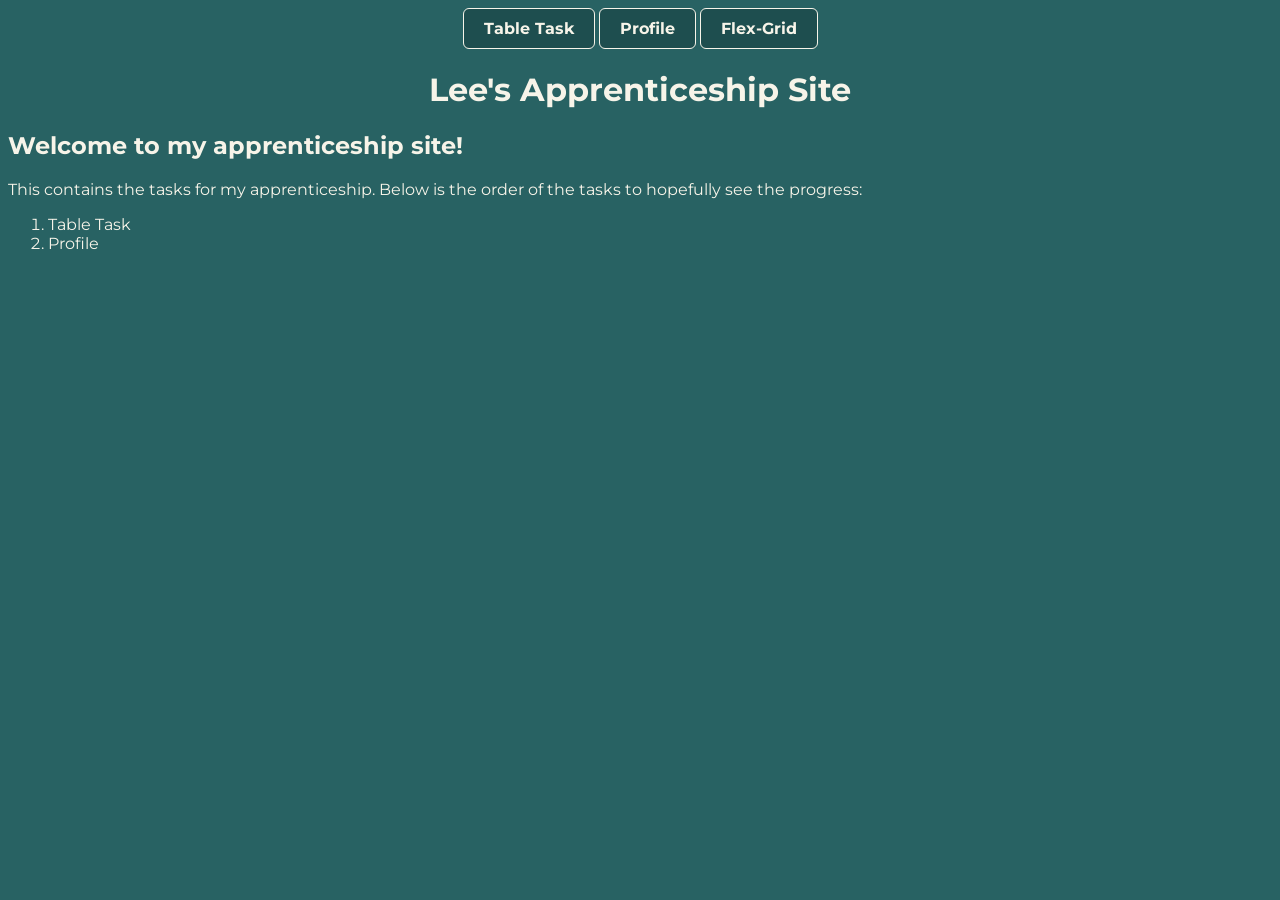
<file: index.html>
<!DOCTYPE html>
<html lang="en">
<head>
    <meta charset="UTF-8">
    <meta name="viewport" content="width=device-width, initial-scale=1.0">
    <link rel="preconnect" href="https://fonts.googleapis.com">
    <link rel="preconnect" href="https://fonts.gstatic.com" crossorigin>
    <link href="https://fonts.googleapis.com/css2?family=Montserrat:ital,wght@0,100..900;1,100..900&display=swap" rel="stylesheet">
    <link rel="stylesheet" href="style.css">
    <link rel="stylesheet" href="index.css">
    <title>Home - Lee's Apprenticeship Site</title>
</head>
<body>
    <nav>
        <a class="nav-button" href="table-task/table-task.html">Table Task</a>
        <a class="nav-button" href="profile/profile.html">Profile</a>
        <a class="nav-button" href="flex-grid/flex-grid.html">Flex-Grid</a>
    </nav>
    <h1>Lee's Apprenticeship Site</h1>
    <h2>Welcome to my apprenticeship site!</h2>
    <p>This contains the tasks for my apprenticeship. Below is the order of the tasks to hopefully see the progress:</p>
    <ol>
        <li>Table Task</li>
        <li>Profile</li>
    </ol>
</body>
</html>
</file>
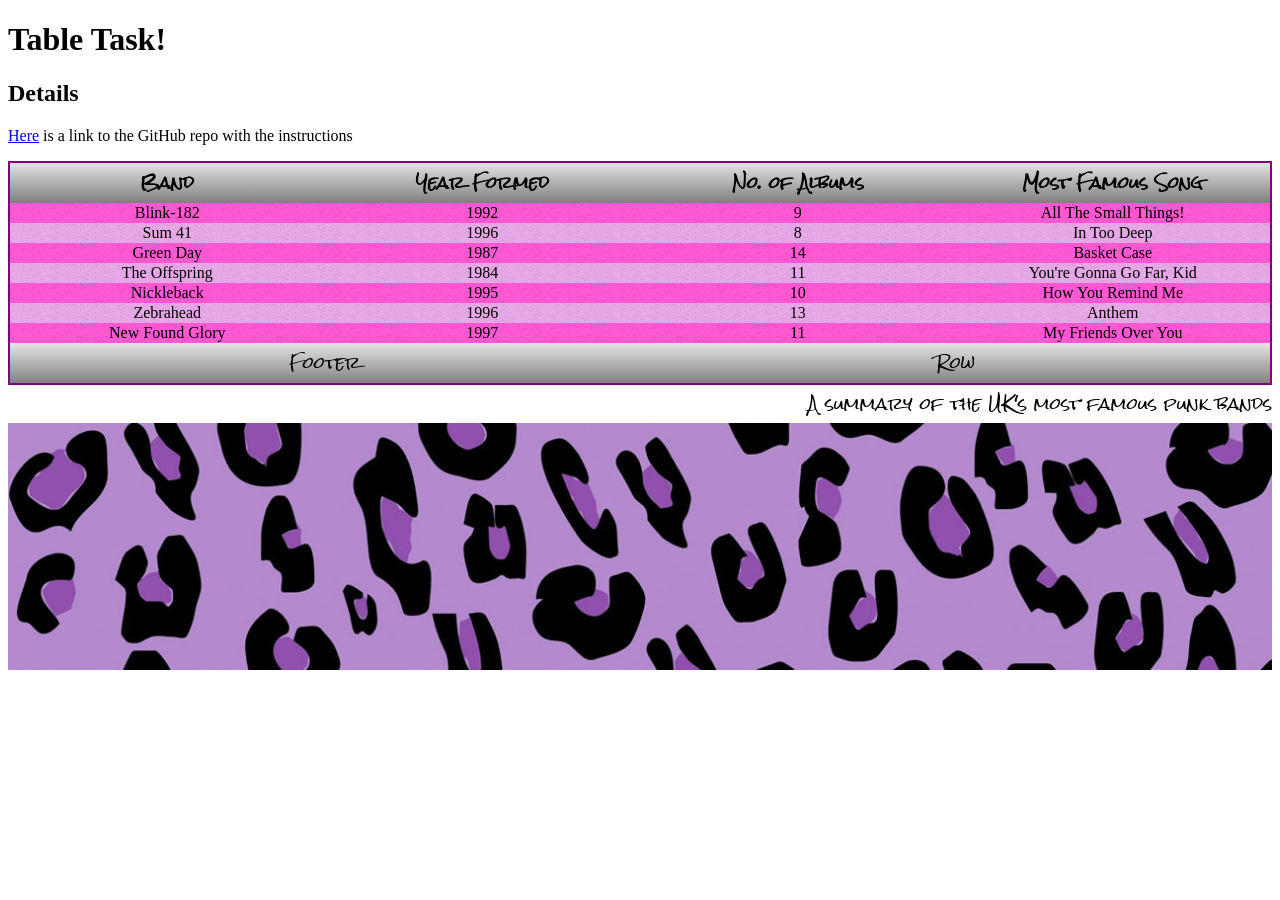
<file: html-table/index.html>
<!DOCTYPE html>
<html lang="en">
  <head>
    <meta charset="UTF-8">
    <link rel="preconnect" href="https://fonts.googleapis.com">
    <link rel="preconnect" href="https://fonts.gstatic.com" crossorigin>
    <link href="https://fonts.googleapis.com/css2?family=Rock+Salt&display=swap" rel="stylesheet">
    <link rel="stylesheet" href="./style.css">
    <meta name="viewport" content="width=device-width, initial-scale=1.0">
    <title>Table Task</title>
  </head>
  <body>
    <h1>Table Task!</h1>
    <h2>Details</h2>
    <p>
        <a href="https://github.com/thecodersguilduk/semantic-html-challenge" target="_blank">Here</a> is a link to the GitHub repo with the instructions
    </p>
    <table>
      <thead>
        <tr>
          <th>Band</th>
          <th>Year Formed</th>
          <th>No. of Albums</th>
          <th>Most Famous Song</th>
        </tr>
      </thead>
      <tbody>
        <tr>
          <td>Blink-182</td>
          <td>1992</td>
          <td>9</td>
          <td>All The Small Things!</td>
        </tr>
        <tr>
          <td>Sum 41</td>
          <td>1996</td>
          <td>8</td>
          <td>In Too Deep</td>
        </tr>
        <tr>
          <td>Green Day</td>
          <td>1987</td>
          <td>14</td>
          <td>Basket Case</td>
        </tr>
        <tr>
          <td>The Offspring</td>
          <td>1984</td>
          <td>11</td>
          <td>You're Gonna Go Far, Kid</td>
        </tr>
        <tr>
          <td>Nickleback</td>
          <td>1995</td>
          <td>10</td>
          <td>How You Remind Me</td>
        </tr>
        <tr>
          <td>Zebrahead</td>
          <td>1996</td>
          <td>13</td>
          <td>Anthem</td>
        </tr>
        <tr>
          <td>New Found Glory</td>
          <td>1997</td>
          <td>11</td>
          <td>My Friends Over You</td>
        </tr>
      </tbody>
      <tfoot>
        <tr>
          <td colspan=2>Footer</td>
          <td colspan=2>Row</td>
        </tr>
      </tfoot>
      <caption>A summary of the UK's most famous punk bands</caption>
    </table>
    <img src='img/leopardskin.jpg' alt='Leopardskin Image' width=100%>
  </body>
</html>
</file>
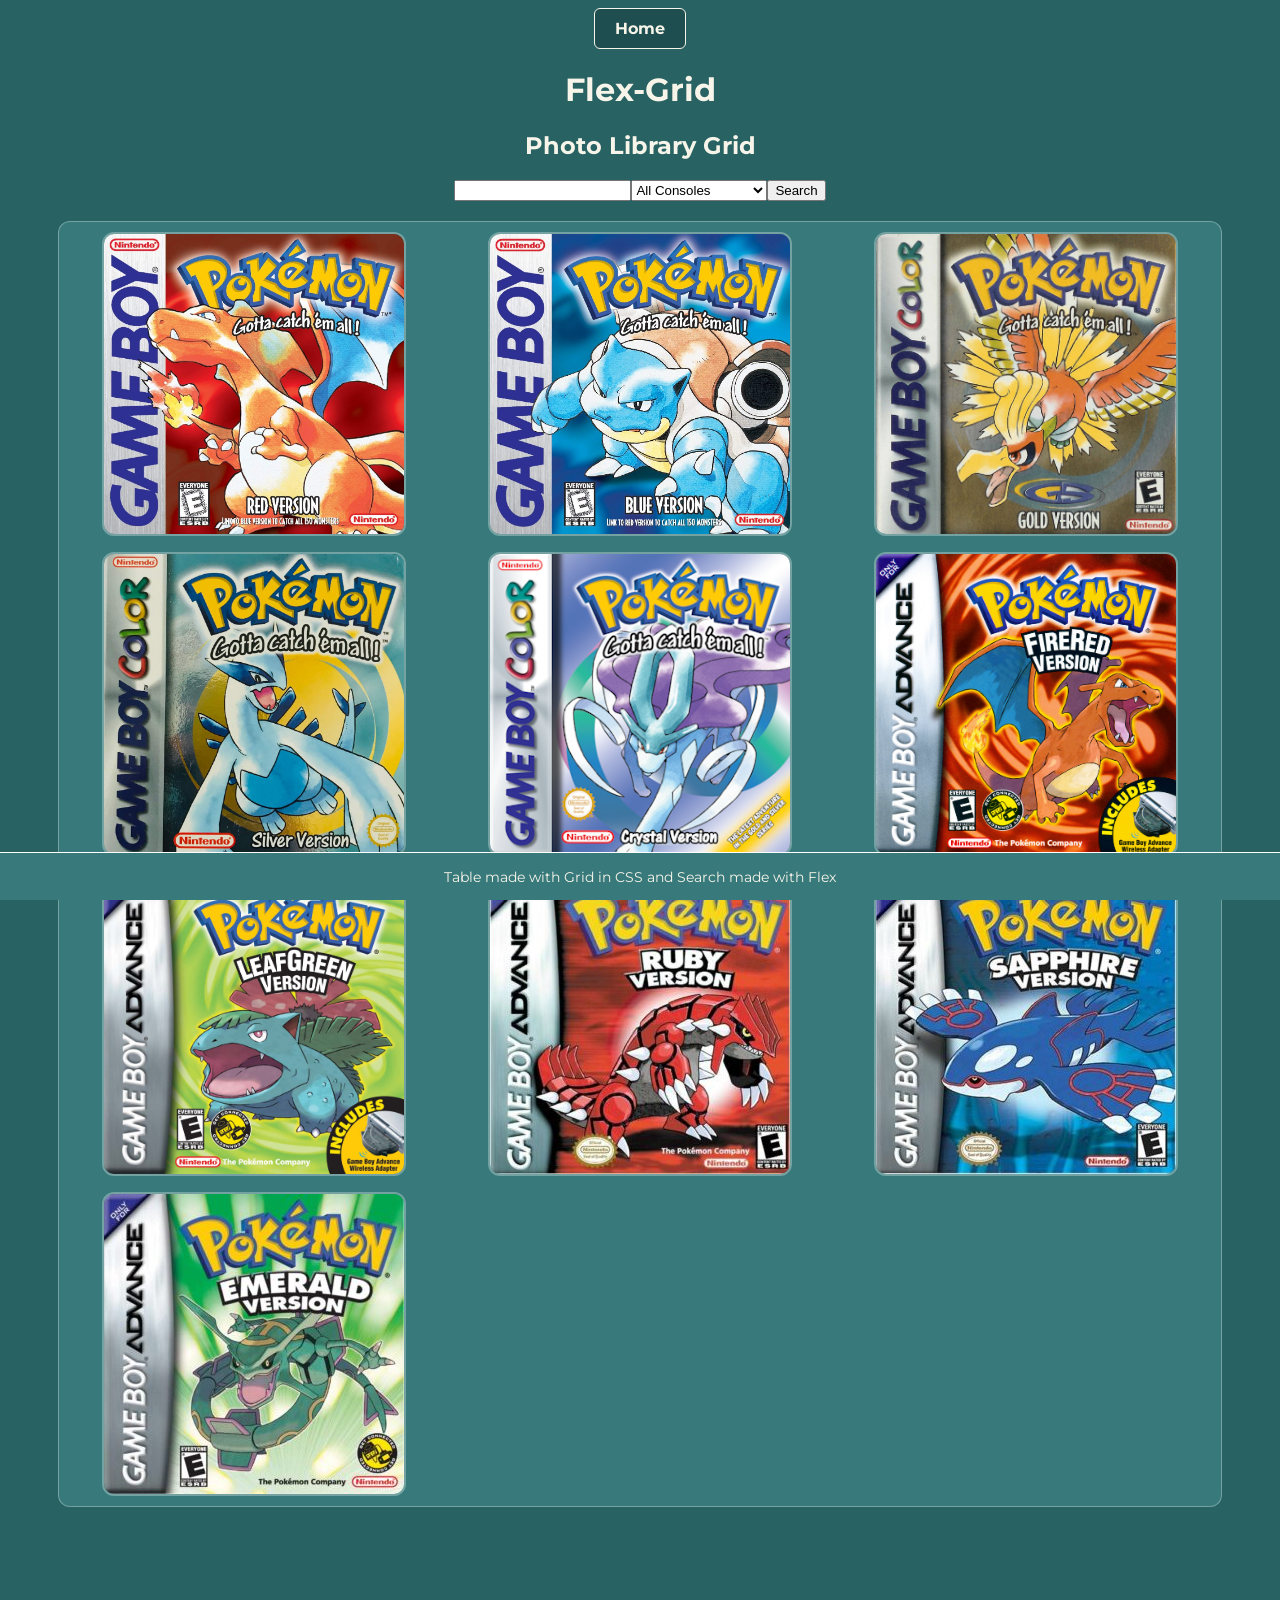
<file: flex-grid/flex-grid.html>
<!DOCTYPE html>
<html lang="en">
<head>
  <meta charset="UTF-8">
  <meta name="viewport" content="width=device-width, initial-scale=1.0">
  <link rel="preconnect" href="https://fonts.googleapis.com">
  <link rel="preconnect" href="https://fonts.gstatic.com" crossorigin>
  <link href="https://fonts.googleapis.com/css2?family=Montserrat:ital,wght@0,100..900;1,100..900&display=swap" rel="stylesheet">
  <link rel="stylesheet" href="../style.css">
  <link rel="stylesheet" href="flex-grid.css">
  <title>Flex-Grid - Lee's Apprenticeship Site</title>
</head>
<body>
<nav>
  <a class="nav-button" href="../index.html" tabindex="0">Home</a>
</nav>
<main>
  <h1>Flex-Grid</h1>
  <h2>Photo Library Grid</h2>
  <section class="search-bar">
    <input type="text" aria-label="Search game covers">
    <select id="Console" aria-label="Select a game console">
      <option value="all">All Consoles</option>
      <option value="gameboy">Gameboy</option>
      <option value="gameboy-color">Gameboy Color</option>
      <option value="gameboy-advance">Gameboy Advance</option>
    </select>
    <button type="submit">Search</button>
  </section>
  <section class="photo-library">
    <img src="img/pokemon-red.jpg" alt="Pokemon Red on Gameboy">
    <img src="img/pokemon-blue.jpg" alt="Pokemon Blue on Gameboy">
    <img src="img/pokemon-gold.jpg" alt="Pokemon Gold on Gameboy Colour">
    <img src="img/pokemon-silver.jpg" alt="Pokemon Silver on Gameboy Colour">
    <img src="img/pokemon-crystal.png" alt="Pokemon Crystal on Gameboy Colour">
    <img src="img/pokemon-fire-red.jpg" alt="Pokemon Fire Red on Gameboy Advance">
    <img src="img/pokemon-leaf-green.jpg" alt="Pokemon Leaf Green on Gameboy Advance">
    <img src="img/pokemon-ruby.jpg" alt="Pokemon Ruby on Gameboy Advance">
    <img src="img/pokemon-sapphire.jpg" alt="Pokemon Sapphire on Gameboy Advance">
    <img src="img/pokemon-emerald.jpg" alt="Pokemon Emerald on Gameboy Advance">
  </section>
</main>
<footer>
  <p>Table made with Grid in CSS and Search made with Flex</p>
</footer>
</body>
</html>
</file>
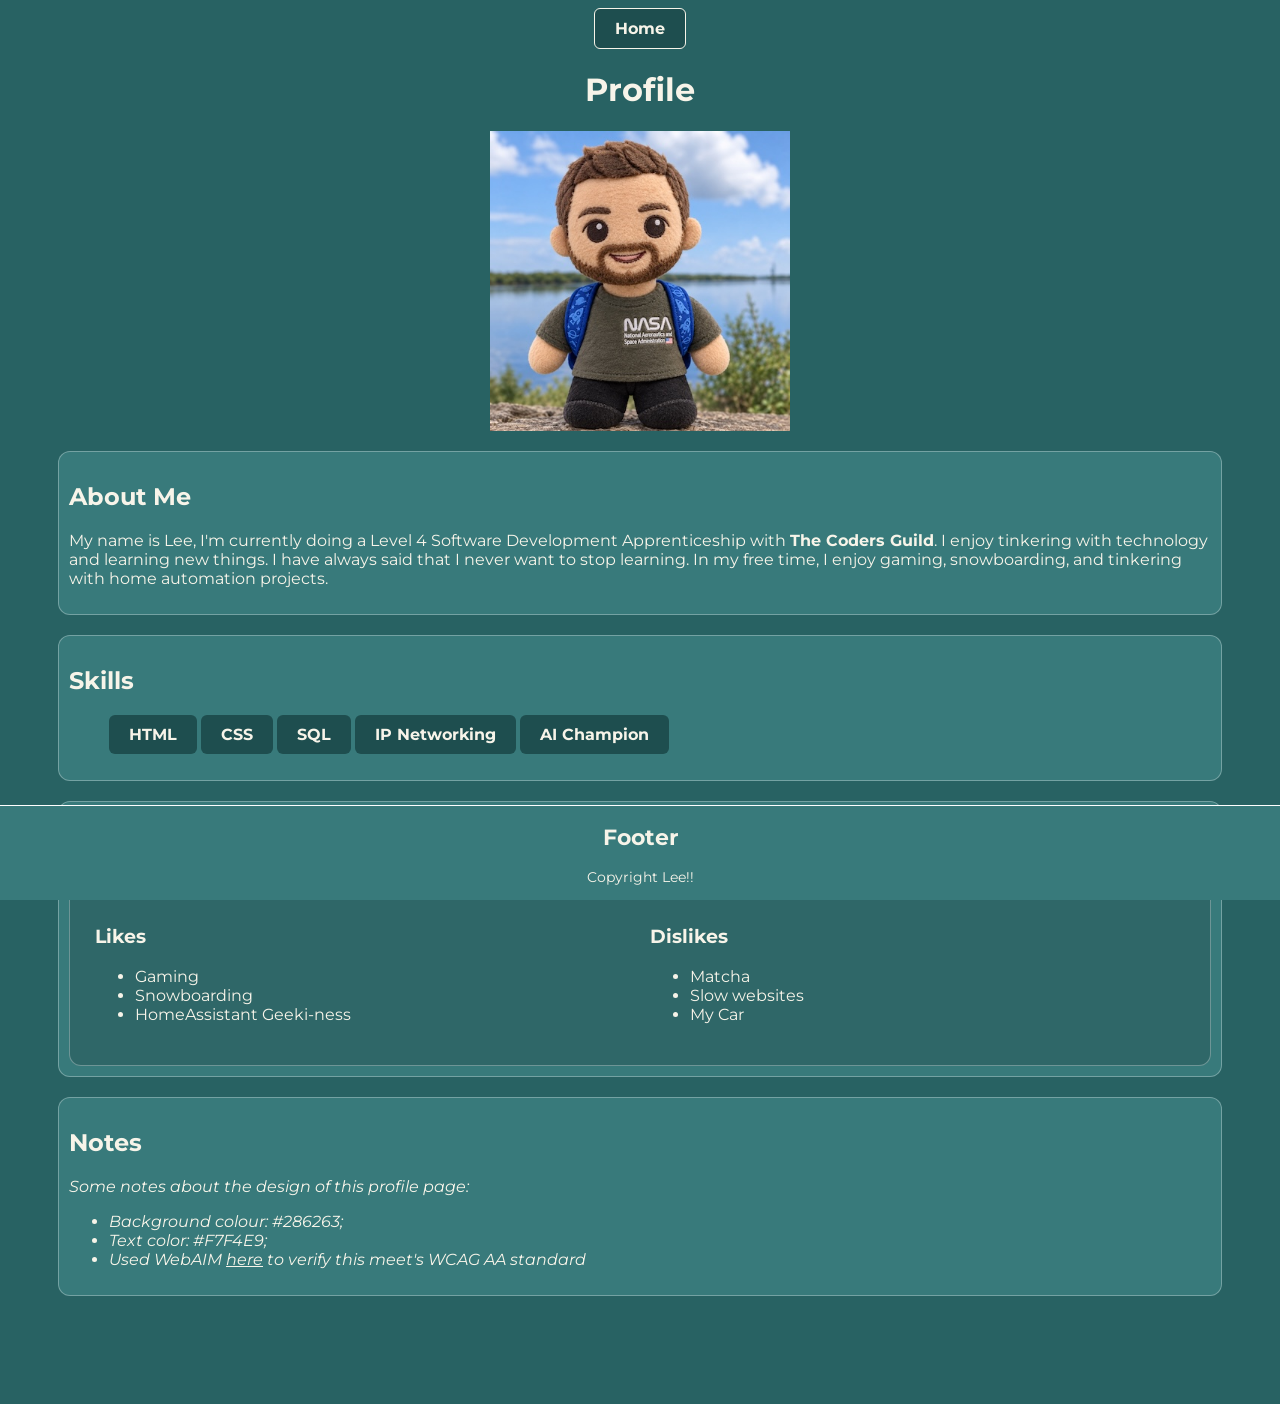
<file: profile/profile.html>
<!DOCTYPE html>
<html lang="en">
<head>
    <meta charset="UTF-8">
    <meta name="viewport" content="width=device-width, initial-scale=1.0">
    <link rel="preconnect" href="https://fonts.googleapis.com">
    <link rel="preconnect" href="https://fonts.gstatic.com" crossorigin>
    <link href="https://fonts.googleapis.com/css2?family=Montserrat:ital,wght@0,100..900;1,100..900&display=swap" rel="stylesheet">
    <link rel="stylesheet" href="../style.css">
    <link rel="stylesheet" href="profile.css">
    <title>Profile - Lee's Apprenticeship Site</title>
</head>
<body>
<nav>
    <a class="nav-button" href="../index.html" tabindex="0">Home</a>
</nav>
<header>
    <h1>Profile</h1>
    <img class="profile-picture" src="img/teddy-lee.jpg" alt="Image of Lee as a teddy bear" width="300">
</header>
<main>
    <section class="profile-section" aria-label="About Me">
    <h2>About Me</h2>
    <p>
        My name is Lee, I'm currently doing a Level 4 Software Development Apprenticeship with <b>The Coders Guild</b>. I enjoy tinkering with technology and learning new things. I have always said that I never want to stop learning. In my free time, I enjoy gaming, snowboarding, and tinkering with home automation projects.
    </p>
    </section>

    <section class="profile-section" aria-label="Skills">
    <h2>Skills</h2>
    <ul>
        <li class="skill">HTML</li>
        <li class="skill">CSS</li>
        <li class="skill">SQL</li>
        <li class="skill">IP Networking</li>
        <li class="skill">AI Champion</li>
    </ul>
    </section>

    <section class="profile-section" aria-label="Likes and Dislikes">
    <h2>Likes/Dislikes</h2>
    <section class="two-columns">
        <article>
            <h3>Likes</h3>
            <ul>
                <li>Gaming</li>
                <li>Snowboarding</li>
                <li>HomeAssistant Geeki-ness</li>
            </ul>
        </article>

        <article>
            <h3>Dislikes</h3>
            <ul>
                <li>Matcha</li>
                <li>Slow websites</li>
                <li>My Car</li>
            </ul>
        </article>
    </section>
    </section>

    <section class="profile-section" aria-label="Notes">
    <h2>Notes</h2>
    <p class="footnotes">
        Some notes about the design of this profile page:
    </p>
    <ul class="footnotes">
        <li>Background colour: #286263;</li>
        <li>Text color: #F7F4E9;</li>
        <li>Used WebAIM <a href="https://webaim.org/resources/contrastchecker/?fcolor=F7F4E9&bcolor=286263" target="_blank" aria-label="Link to WebAIM">here</a> to verify this meet's WCAG AA standard</li>
    </ul>
    </section>
</main>
<footer>
    <h2>Footer</h2>
    <p>Copyright Lee!!</p>
</footer>
</body>
<!--
 ===================================================================
   _____ _ __     _________ _    _ ______ _____  _____ _   _
  / ____| |\ \   / /__   __| |  | |  ____|  __ \|_   _| \ | |
 | (___ | | \ \_/ /   | |  | |__| | |__  | |__) | | | |  \| |
  \___ \| |  \   /    | |  |  __  |  __| |  _  /  | | | . ` |
  ____) | |___| |     | |  | |  | | |____| | \ \ _| |_| |\  |
 |_____/|_____|_|     |_|  |_|  |_|______|_|  \_\_____|_| \_|

 "Or perhaps in Slytherin, you'll make your real friends,
  those cunning folk use any means to achieve their ends."
 ===================================================================

                         /^\/^\
                       _|__|  O|
              \/     /~     \_/ \
               \____|__________/  \
                      \_______      \
                              `\     \                 \
                                |     |                  \
                               /      /                    \
                              /     /                       \\
                            /      /                         \ \
                           /     /                            \  \
                         /     /             _~~~~_            \   \
                        /     /           _.~      ~._         |   |
                       (      (        _.~    _~~_    ~._     _/   |
                        \      ~.~~~~~~    _.~    ~._    ~.~~~    /
                          ~._           _.~          ~._       _.~
                             ~..______.~                ~.___.~

 HOUSE TRAITS : Ambition • Cunning • Resourcefulness • Pride
 FOUNDER      : Salazar Slytherin
 ELEMENT      : Water
 MEMBER       : Definitely Lee - 100%
 ===================================================================
-->
</html>
</file>
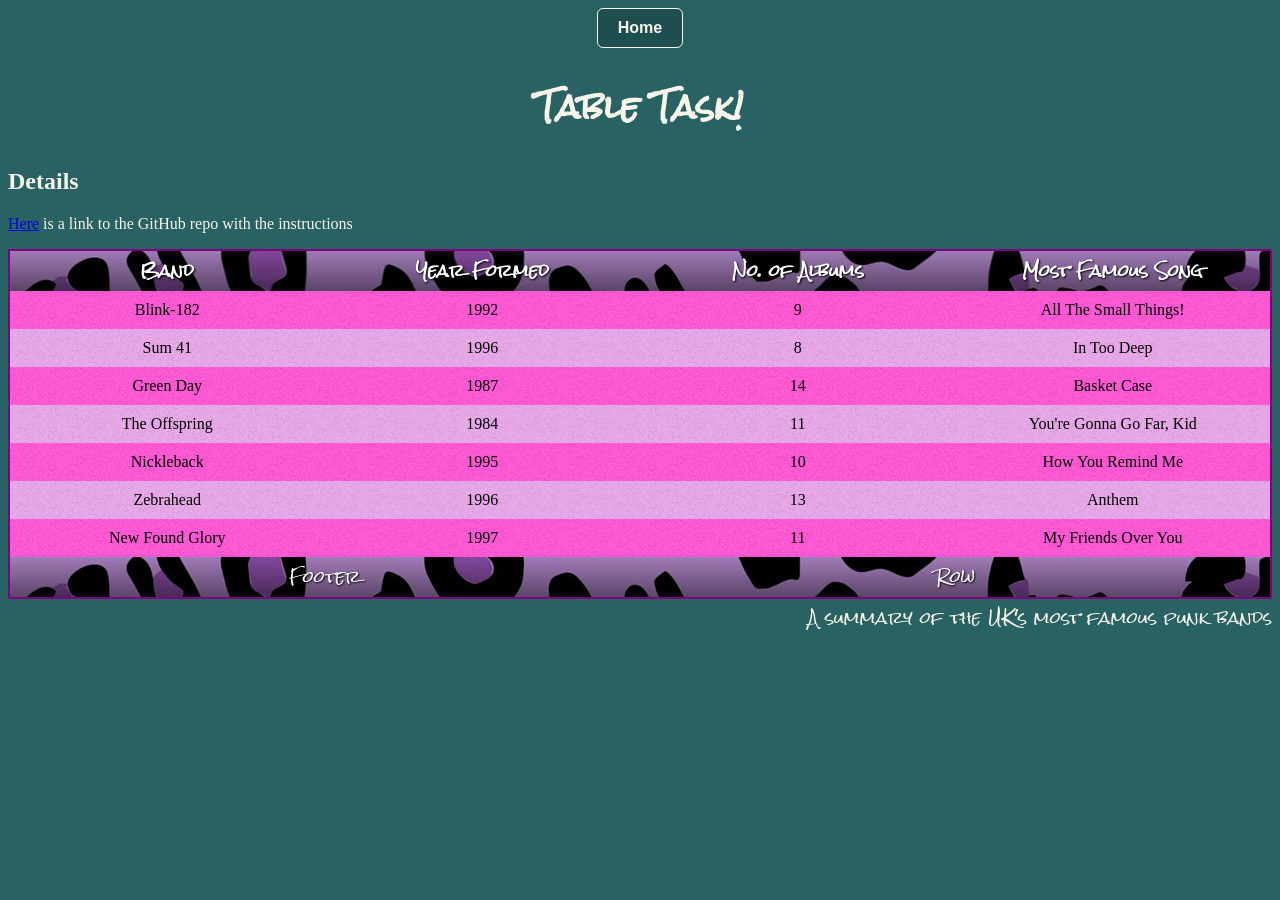
<file: table-task/table-task.html>
<!DOCTYPE html>
<html lang="en">
  <head>
    <meta charset="UTF-8">
    <link rel="preconnect" href="https://fonts.googleapis.com">
    <link rel="preconnect" href="https://fonts.gstatic.com" crossorigin>
    <link href="https://fonts.googleapis.com/css2?family=Rock+Salt&display=swap" rel="stylesheet">
    <link rel="stylesheet" href="../style.css">
    <link rel="stylesheet" href="table-task.css">
    <meta name="viewport" content="width=device-width, initial-scale=1.0">
    <title>Table Task - Lee's Apprenticeship Site</title>
  </head>
  <body>
    <nav>
      <a class="nav-button" href="../index.html">Home</a>
    </nav>
    <h1>Table Task!</h1>
    <h2>Details</h2>
    <p>
        <a href="https://github.com/thecodersguilduk/semantic-html-challenge" target="_blank">Here</a> is a link to the GitHub repo with the instructions
    </p>
    <table>
      <thead>
        <tr>
          <th>Band</th>
          <th>Year Formed</th>
          <th>No. of Albums</th>
          <th>Most Famous Song</th>
        </tr>
      </thead>
      <tbody>
        <tr>
          <td>Blink-182</td>
          <td>1992</td>
          <td>9</td>
          <td>All The Small Things!</td>
        </tr>
        <tr>
          <td>Sum 41</td>
          <td>1996</td>
          <td>8</td>
          <td>In Too Deep</td>
        </tr>
        <tr>
          <td>Green Day</td>
          <td>1987</td>
          <td>14</td>
          <td>Basket Case</td>
        </tr>
        <tr>
          <td>The Offspring</td>
          <td>1984</td>
          <td>11</td>
          <td>You're Gonna Go Far, Kid</td>
        </tr>
        <tr>
          <td>Nickleback</td>
          <td>1995</td>
          <td>10</td>
          <td>How You Remind Me</td>
        </tr>
        <tr>
          <td>Zebrahead</td>
          <td>1996</td>
          <td>13</td>
          <td>Anthem</td>
        </tr>
        <tr>
          <td>New Found Glory</td>
          <td>1997</td>
          <td>11</td>
          <td>My Friends Over You</td>
        </tr>
      </tbody>
      <tfoot>
        <tr>
          <td colspan=2>Footer</td>
          <td colspan=2>Row</td>
        </tr>
      </tfoot>
      <caption>A summary of the UK's most famous punk bands</caption>
    </table>
  </body>
</html>
</file>
<file: style.css>
nav {
    text-align: center;
    font-family: Montserrat, sans-serif;
}
body {
    background-color: #286263;
    color: #F7F4E9;
}
h1 {
    text-align: center;
}

.nav-button {
    display: inline-block;
    padding: 10px 20px;
    background-color: #1E4E4F;
    color: #F7F4E9;
    text-decoration: none;       /* Removes default underline */
    border-radius: 6px;
    font-weight: bold;
    text-align: center;
    transition: background-color 0.2s ease;
    border: 1px solid #F7F4E9
}

/* Hover & Focus states for accessibility */
.nav-button:hover,
.nav-button:focus-visible {
    background-color: #1e4b4c;
    outline: 2px solid #F7F4E9;
    outline-offset: 2px;
}
</file>
<file: index.css>
body {
    font-family: Montserrat, sans-serif;
}
</file>
<file: html-table/style.css>
html {
  height: 100%;
}

table {
  table-layout: fixed;
  width: 100%;
  border: 2px solid #800080;
  border-collapse: collapse;
}

thead {
  font-family: "Rock Salt", cursive;
  background-image: linear-gradient(to bottom, rgba(0, 0, 0, 0.1), rgba(0, 0, 0, 0.5));
  text-align: center;
}

tbody {
  tr {
    background-image: url('img/noise.png');
    text-align: center;
  }
  tr:nth-child(odd) {
    background-color: #ff33cc;
  }
  tr:nth-child(even) {
    background-color: #e495e4;
  }
}

tfoot {
  font-family: "Rock Salt", cursive;
  text-align: center;
  background: linear-gradient(to bottom, rgba(0, 0, 0, 0.1), rgba(0, 0, 0, 0.5))
}

caption {
  caption-side: bottom;
  text-align: right;
  font-family: "Rock Salt", cursive;
}
</file>
<file: flex-grid/flex-grid.css>
body {
    font-family: Montserrat, sans-serif;
    background-color: #286263;
    color: #F7F4E9;
}

h1, h2 {
    text-align: center;
}

main{
    margin-left: 50px;
    margin-right: 50px;
    padding-bottom: 100px;
}

.search-bar {
    display: flex;
    justify-content: center;
    margin-bottom: 20px;
}

.photo-library {
    display: grid;
    /* ToDo : Make this responsive */
    grid-template-columns: repeat(auto-fill, minmax(300px, 1fr));
    gap: 16px;
    justify-content: center;
    justify-items: center;
    background-color: #387A7B;
    border: 1px solid rgba(255, 255, 255, 0.3);
    border-radius: 12px;
    margin-top: 20px;
    padding: 10px;
}

.photo-library img {
    width: 300px;
    height: 300px;
    object-fit: cover;
    display: block;
    border: 2px solid rgba(255, 255, 255, 0.3);
    border-radius: 12px;
}

.photo-library img:hover {
    transform: scale(1.3);
    transition: transform 0.3s ease;
}

footer {
    width: 100%;
    text-align: center;
    font-size: 0.9em;
    background-color: #387A7B;
    border-top: 0.3px solid #fff;
    position: fixed;
    bottom: 0;
    left: 0;
}
</file>
<file: profile/profile.css>
body {
    font-family: Montserrat, sans-serif;
    background-color: #286263;
    color: #F7F4E9;
}

main{
    margin-left: 50px;
    margin-right: 50px;
    padding-bottom: 100px;
}

.profile-picture {
    display: block;
    margin: 0 auto;
}

.profile-picture:hover {
    transform: scale(1.1);
    transition: transform 0.3s ease;
}

.profile-section{
    background-color: #387A7B;
    border: 1px solid rgba(255, 255, 255, 0.3);
    border-radius: 12px;
    margin-top: 20px;
    padding: 10px;
}

.skill {
    display: inline-block;
    padding: 10px 20px;
    background-color: #1E4E4F;
    color: #F7F4E9;
    text-decoration: none;       /* Removes default underline */
    border-radius: 6px;
    font-weight: bold;
    text-align: center;
    transition: background-color 0.2s ease;
}

.skill:hover {
    background-color: #1e4b4c;
    outline: 2px solid #F7F4E9;
    outline-offset: 2px;
}

a {
    color: #F7F4E9;
    /*text-decoration: none;*/
}

.two-columns {
    display: grid;
    grid-template-columns: 1fr 1fr;
    gap: 20px;
    background-color: rgba(0, 0, 0, 0.15);
    border: 1px solid rgba(255, 255, 255, 0.3);
    border-radius: 12px;
    padding: 25px;
}

.footnotes {
    font-style: italic;
}

footer {
    width: 100%;
    text-align: center;
    font-size: 0.9em;
    background-color: #387A7B;
    border-top: 0.3px solid #fff;
    position: fixed;
    bottom: 0;
    left: 0;
}
</file>
<file: table-task/table-task.css>
html {
  height: 100%;
}
body {
  background-color: #286263;
  color: #F7F4E9;
}
h1 {
  font-family: "Rock Salt", cursive;
}
table {
  table-layout: fixed;
  width: 100%;
  border: 2px solid #800080;
  border-collapse: collapse;
}

thead {
  font-family: "Rock Salt", cursive;
  color: #fff;
  text-shadow: 1px 1px 2px #000;
  background: linear-gradient(to bottom, rgba(0, 0, 0, 0.1), rgba(0, 0, 0, 0.5)), url("img/leopardskin.jpg");
  text-align: center;
}

tbody {
  tr {
    background-image: url('img/noise.png');
    text-align: center;
    color: #000;
  }
  tr:nth-child(odd) {
    background-color: #ff33cc;
  }
  tr:nth-child(even) {
    background-color: #e495e4;
  }
  td {
    padding: 10px;
  }
}

tfoot {
  font-family: "Rock Salt", cursive;
  color: #fff;
  text-shadow: 1px 1px 2px #000;
  text-align: center;
  background: linear-gradient(to bottom, rgba(0, 0, 0, 0.1), rgba(0, 0, 0, 0.5)), url("img/leopardskin.jpg");
}

caption {
  caption-side: bottom;
  text-align: right;
  font-family: "Rock Salt", cursive;
}
</file>
